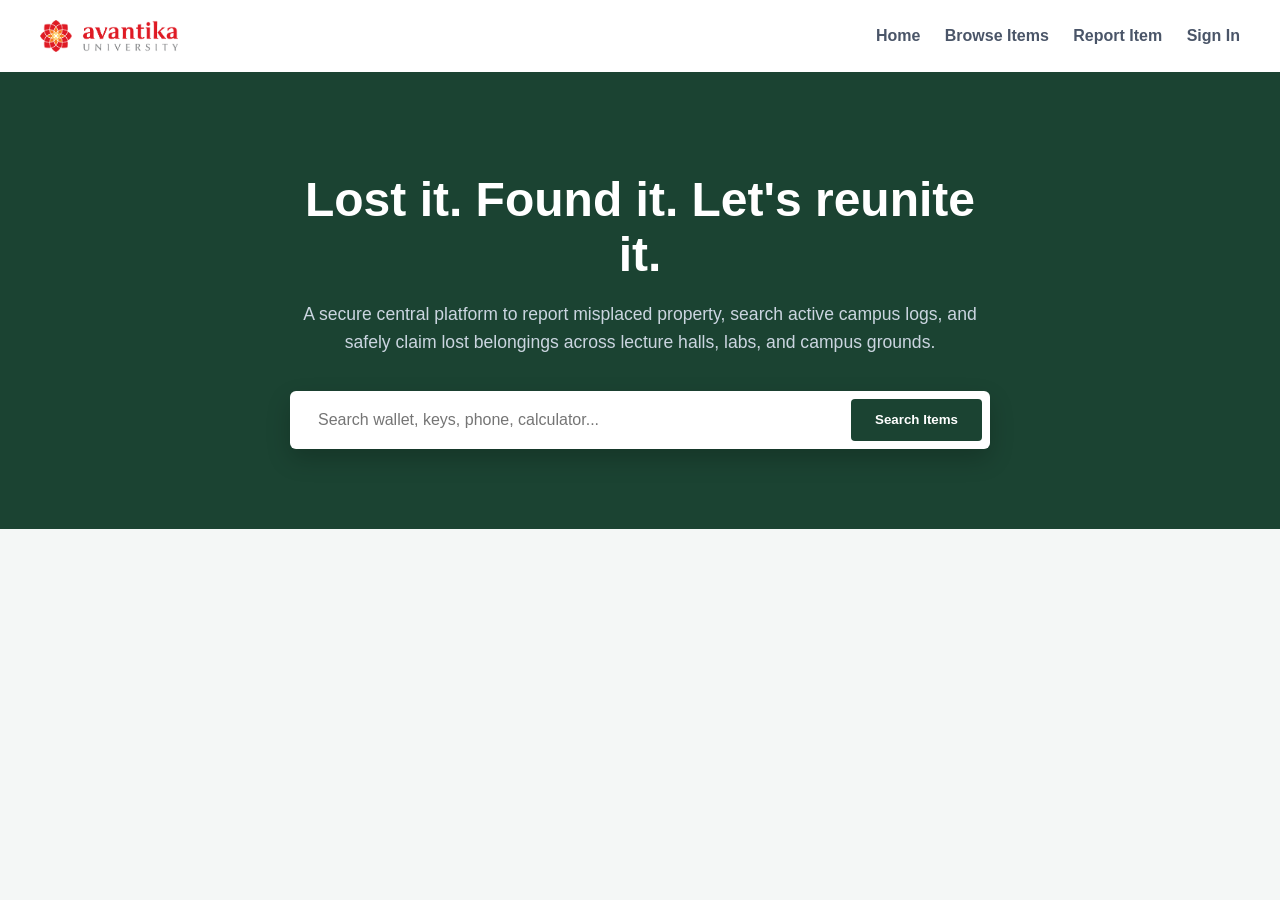
<file: index.html>
<!DOCTYPE html>
<html lang="en">

<head>
    <meta charset="UTF-8">
    <meta name="viewport" content="width=device-width, initial-scale=1.0">
    <title>FoundIt - Avantika University</title>
    <link rel="stylesheet" href="style.css">
</head>

<body>

    <!-- Header Navigation -->
    <header>
        <a href="index.html" class="logo-brand">
            <img src="AvantikaLogo.png" alt="Avantika University Logo">
            
        </a>
        <nav>
            <a href="index.html">Home</a>
            <a href="browse.html">Browse Items</a>
            <a href="report.html">Report Item</a>
            <a href="login.html">Sign In</a>
        </nav>
    </header>

    <!-- Centered Hero Banner Section -->
    <section class="hero">
        <div class="hero-content">
            <h1>Lost it. Found it. Let's reunite it.</h1>
            <p>A secure central platform to report misplaced property, search active campus logs, and safely claim lost
                belongings across lecture halls, labs, and campus grounds.</p>

            <!-- Centered Search Box -->
            <div class="search-box">
                <form>
                    <input type="text" placeholder="Search wallet, keys, phone, calculator..." required>
                    <button type="submit">Search Items</button>
                </form>
            </div>
        </div>
    </section>

</body>

</html>
</file>
<file: style.css>
/* Global Reset & Base Styling */
body {
    font-family: 'Segoe UI', Tahoma, Geneva, Verdana, sans-serif;
    margin: 0;
    padding: 0;
    background-color: #f4f7f6;
    color: #2d3748;
}

/* Header Navigation */
header {
    display: flex;
    justify-content: space-between;
    align-items: center;
    padding: 20px 40px;
    background-color: #ffffff;
    box-shadow: 0 2px 4px rgba(0, 0, 0, 0.05);
}

header nav a {
    text-decoration: none;
    color: #4a5568;
    margin-left: 20px;
    font-weight: 600;
}

header nav a:hover {
    color: #1b4332;
}

/* Centered Hero Section */
.hero {
    background-color: #1b4332;
    color: white;
    text-align: center;
    padding: 80px 20px;
    display: flex;
    justify-content: center;
    align-items: center;
}

.hero-content {
    max-width: 700px;
}

.badge {
    background-color: rgba(255, 255, 255, 0.1);
    padding: 6px 12px;
    border-radius: 4px;
    /* Changed from 20px to 4px */
    font-size: 0.8rem;
    letter-spacing: 1px;
    color: #a3b18a;
    font-weight: bold;
}
.hero h1 {
    font-size: 3rem;
    margin: 20px 0 15px 0;
    font-weight: 700;
}

.hero p {
    font-size: 1.1rem;
    color: #cbd5e0;
    line-height: 1.6;
    margin-bottom: 35px;
}

/* Search Box inside Hero */
.search-box form {
    display: flex;
    gap: 10px;
    background: white;
    padding: 8px;
    border-radius: 6px;
    /* Changed from 50px to 6px */
    box-shadow: 0 10px 25px rgba(0, 0, 0, 0.2);
}

.search-box input {
    flex: 1;
    border: none;
    padding: 12px 20px;
    font-size: 1rem;
    outline: none;
    border-radius: 4px;
    /* Changed from 50px to 4px */
}

.search-box button {
    background-color: #1b4332;
    color: white;
    border: none;
    padding: 12px 24px;
    border-radius: 4px;
    /* Changed from 50px to 4px */
    font-weight: 600;
    cursor: pointer;
    transition: background 0.2s;
}

.search-box button:hover {
    background-color: #2d6a4f;
}

/* Centered Form Card Layout (Monochrome / No Color Added) */
.form-card {
    background: #ffffff;
    max-width: 420px;
    margin: 70px auto;
    padding: 40px;
    border: 1px solid #d1d5db;
    border-radius: 6px;
    box-shadow: 0 4px 12px rgba(0, 0, 0, 0.05);
}

.form-card h2 {
    margin: 0 0 8px 0;
    font-size: 1.6rem;
}

.form-card p {
    margin: 0 0 25px 0;
    color: #555555;
}

.form-card label {
    display: block;
    margin-bottom: 6px;
    font-size: 0.9rem;
}

.form-card input {
    width: 100%;
    padding: 12px;
    margin-bottom: 20px;
    border: 1px solid #cbd5e0;
    border-radius: 4px;
    box-sizing: border-box;
    font-size: 1rem;
}

.form-card button {
    width: 100%;
    padding: 12px;
    background-color: #222222;
    color: #ffffff;
    border: none;
    border-radius: 4px;
    font-size: 1rem;
    font-weight: 600;
    cursor: pointer;
}

.form-card button:hover {
    background-color: #444444;
}
/* Logo & Brand Layout in Header */
/* Stacked Logo & Brand Layout in Header */
.logo-brand {
    display: flex;
    flex-direction: column;
    /* Switches from side-by-side to stacked */
    align-items: flex-start;
    /* Align everything to the left (change to center if you want it centered) */
    text-decoration: none;
    color: #2d3748;
    gap: 4px;
    /* Tiny gap between the logo and the text below it */
}

.logo-brand img {
    height: 32px;
    /* Adjust height so it doesn't look massive stacked */
    width: auto;
}

.logo-brand h2 {
    margin: 0;
    font-size: 1.1rem;
    /* Slightly smaller so it balances nicely under the image */
    font-weight: 700;
    color: #1b4332;
}

/* Browse Items Page Styling */
.container {
    max-width: 1000px;
    margin: 40px auto;
    padding: 0 20px;
}

.browse-header {
    margin-bottom: 30px;
    border-bottom: 1px solid #cbd5e0;
    padding-bottom: 15px;
}

.items-grid {
    display: grid;
    grid-template-columns: repeat(auto-fill, minmax(300px, 1fr));
    gap: 20px;
}

.item-card {
    background: #ffffff;
    border: 1px solid #cbd5e0;
    border-radius: 6px;
    padding: 20px;
    display: flex;
    flex-direction: column;
    justify-content: space-between;
    box-shadow: 0 2px 6px rgba(0,0,0,0.04);
}

.status-tag {
    display: inline-block;
    width: fit-content;
    padding: 4px 10px;
    font-size: 0.75rem;
    font-weight: 700;
    border-radius: 4px;
    margin-bottom: 12px;
}

.status-tag.lost {
    background-color: #fee2e2;
    color: #991b1b;
}

.status-tag.found {
    background-color: #dcfce7;
    color: #166534;
}

.item-card h3 {
    margin: 0 0 8px 0;
    font-size: 1.2rem;
}

.item-card .meta {
    font-size: 0.85rem;
    color: #4a5568;
    margin-bottom: 12px;
}

.item-card .desc {
    font-size: 0.95rem;
    color: #2d3748;
    line-height: 1.5;
    margin-bottom: 20px;
}

.card-footer {
    display: flex;
    justify-content: space-between;
    align-items: center;
    border-top: 1px solid #edf2f7;
    padding-top: 12px;
}

.card-footer button {
    padding: 8px 14px;
    font-size: 0.85rem;
}
</file>
